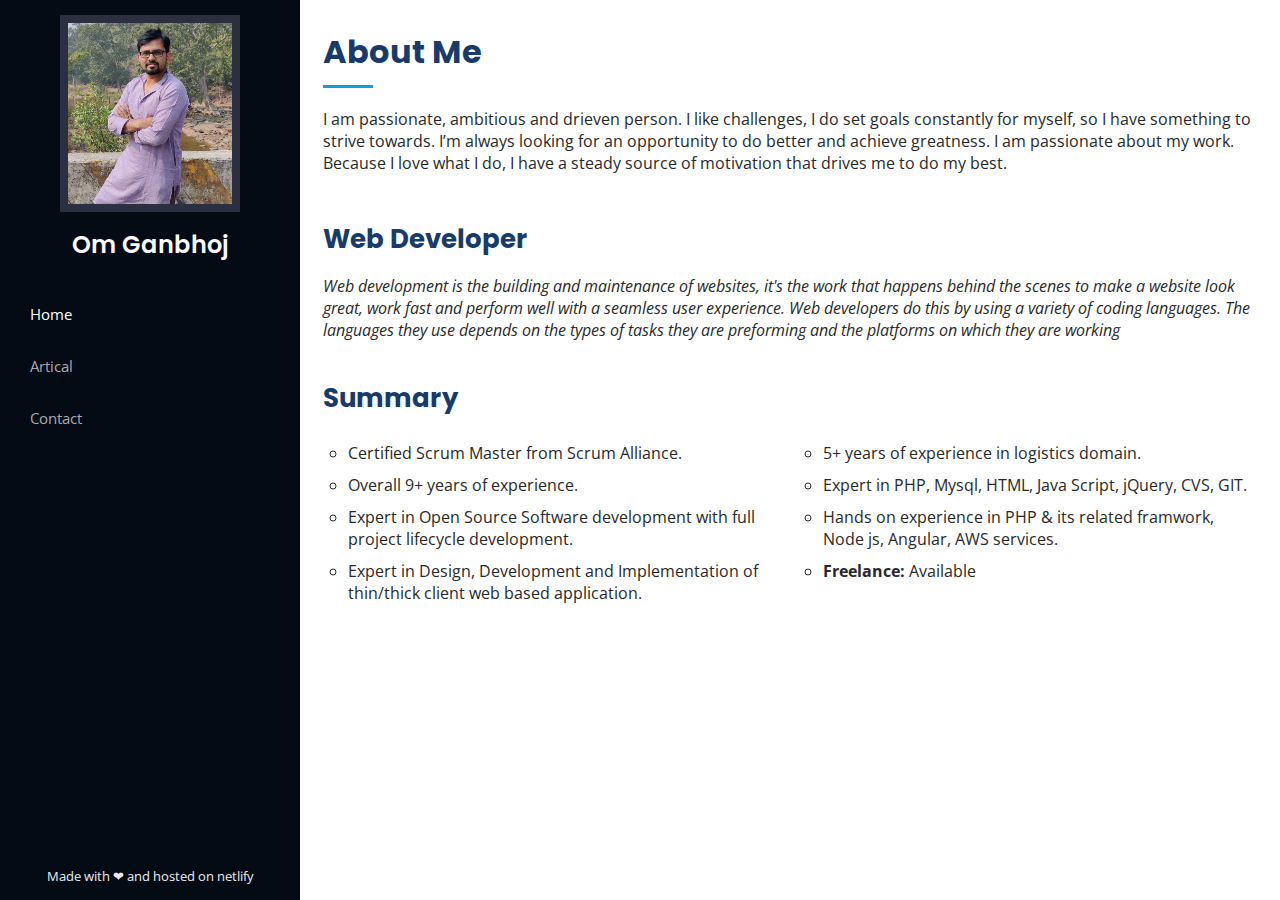
<file: index.html>
<!doctype html>
<html>

<head>
  <meta charset="UTF-8">
  <meta http-equiv="X-UA-Compatible" content="IE=edge">
  <meta name="viewport" content="width=device-width, initial-scale=1.0">
  <title>Om Ganbhoj - Home</title>
  <link rel="stylesheet" type="text/css" href="./css/main_style.css">
  <!-- Google Fonts -->
  <link rel="preconnect" href="https://fonts.gstatic.com">
  <link href="https://fonts.googleapis.com/css?family=Open+Sans:300|Raleway:300,|Poppins:300" rel="stylesheet">
</head>

<body>
  <header id="header">
    <div class="left-column">
      <div class="profile">
        <img src="./img/profile-img.jpg" alt="" class="img-profile">
        <h1 class="profile-txt">Om Ganbhoj</h1>
      </div>
      <nav class="nav-menu">
        <ul>
          <li class="active"><a href="index.html">Home</a></li>
          <li><a href="artical.html">Artical</a></li>
          <li><a href="contact.html">Contact</a></li>
        </ul>
      </nav>
    </div>
  </header>
  <main id="main">
    <section id="about" class="about">
      <div class="container">
        <div class="about-title">
          <h2>About Me</h2>
          <p>I am passionate, ambitious and drieven person. I like challenges, I do set goals constantly for myself, so
            I have
            something to strive towards. I’m always looking for an opportunity to do better and achieve greatness. I am
            passionate
            about my work. Because I love what I do, I have a steady source of motivation that drives me to do my best.
          </p>
        </div>
        <div class="content">
          <h3>Web Developer</h3>
          <p class="font-italic">
            Web development is the building and maintenance of websites, it's the work that happens behind the scenes to
            make a
            website look great, work fast and perform well with a seamless user experience. Web developers do this by
            using a variety of coding languages. The languages they use depends on the types of tasks they are
            preforming and the platforms on which they are working
          </p>
        </div>
        <br>
        <div class="row content">
          <h3>Summary</h3>
        </div>

        <div class="row content">
          <div class="col-6">
            <ul>
              <li>Certified Scrum Master from Scrum Alliance.</li>
              <li>Overall 9+ years of experience.</li>
              <li>Expert in Open Source Software development with full project lifecycle development.</li>
              <li>Expert in Design, Development and Implementation of thin/thick client web based application.</li>
            </ul>
          </div>
          <div class="col-6">
            <ul>
              <li>5+ years of experience in logistics domain.</li>
              <li>Expert in PHP, Mysql, HTML, Java Script, jQuery, CVS, GIT.</li>
              <li>Hands on experience in PHP & its related framwork, Node js, Angular, AWS services.</li>
              <li><strong>Freelance:</strong> Available</li>
            </ul>
          </div>
        </div>

      </div>
    </section>
  </main>

  <footer id="footer">
    <div class="container">
      <div class="footer-txt">
        Made with ❤ and hosted on netlify
      </div>
    </div>
  </footer>

</body>

</html>
</file>
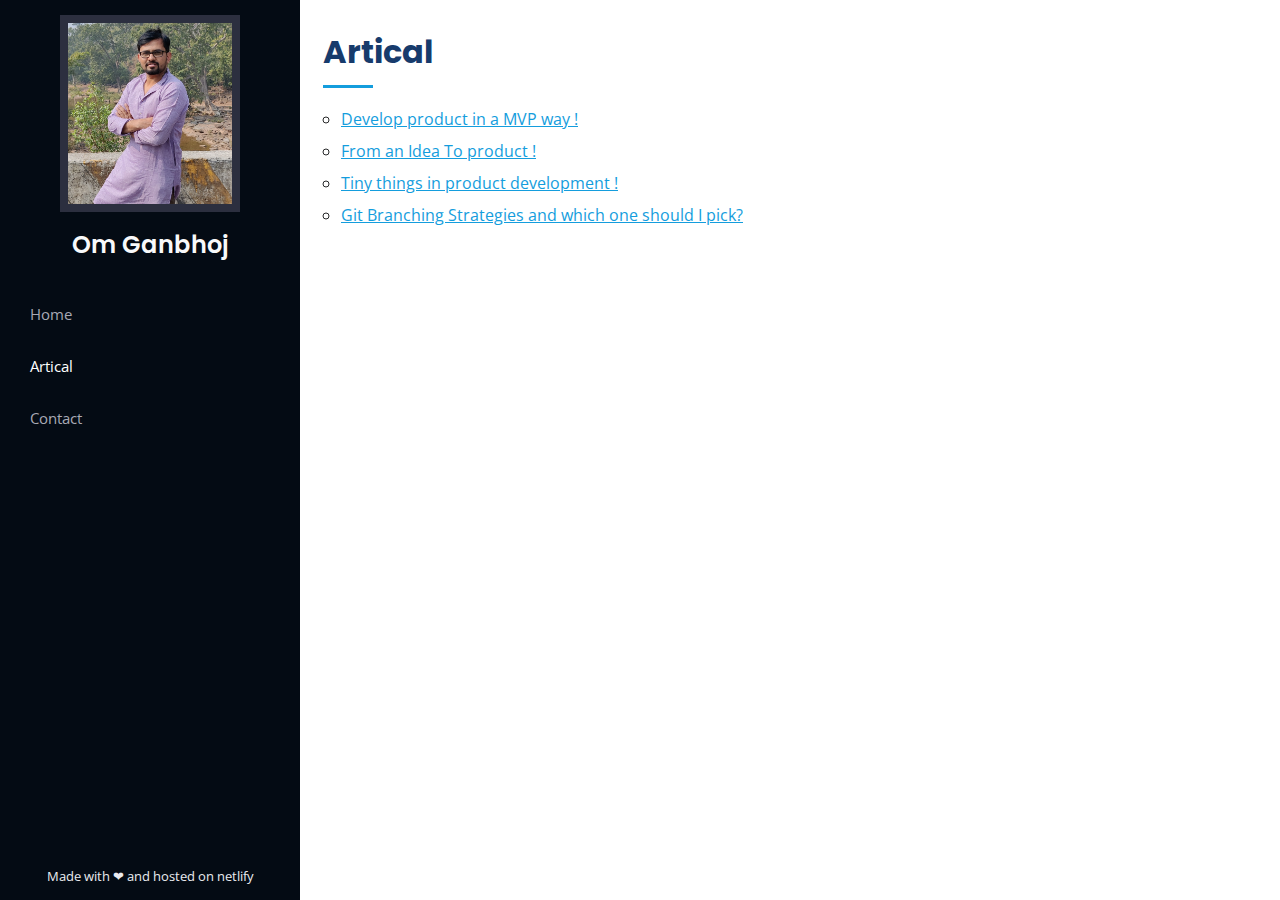
<file: artical.html>
<!doctype html>
<html>

<head>
  <meta charset="UTF-8">
  <meta http-equiv="X-UA-Compatible" content="IE=edge">
  <meta name="viewport" content="width=device-width, initial-scale=1.0">
  <title>Om Ganbhoj - Home</title>
  <link rel="stylesheet" type="text/css" href="./css/main_style.css">
  <!-- Google Fonts -->
  <link rel="preconnect" href="https://fonts.gstatic.com">
  <link href="https://fonts.googleapis.com/css?family=Open+Sans:300|Raleway:300,|Poppins:300" rel="stylesheet">
</head>

<body>
  <header id="header">
    <div class="left-column">
      <div class="profile">
        <img src="./img/profile-img.jpg" alt="" class="img-profile">
        <h1 class="profile-txt">Om Ganbhoj</h1>
      </div>
      <nav class="nav-menu">
        <ul>
          <li><a href="index.html">Home</a></li>
          <li class="active"><a href="artical.html">Artical</a></li>
          <li><a href="contact.html">Contact</a></li>
        </ul>
      </nav>
    </div>
  </header>
  <main id="main">
    <section id="artical" class="about">
      <div class="container">
        <div class="about-title content">
          <h2>Artical</h2>
          <ul style="padding-left: 18px;">
            <li><a
                href="https://medium.com/@bhaskarpathak007/develop-product-in-a-mvp-way-702a7b058f8e?sk=da4035d8de03ea08c518d7cba56a07dc">Develop
                product in a MVP way !</a> </li>
            <li> <a
                href="https://medium.com/@bhaskarpathak007/from-an-idea-to-product-3568dd1d2644?sk=e75a3a2e6aa411040b929c7ebd22282c">From
                an Idea To product !</a> </li>
            <li> <a href="https://medium.com/@bhaskarpathak007/tiny-things-in-product-development-c24f6c37f490">Tiny
                things in product development !</a> </li>
            <li> <a
                href="https://medium.com/@bhaskarpathak007/git-branching-strategies-and-which-one-should-i-pick-6d46b814d7f0?sk=6c36ad8aefd7e54529bd6dc15356777a">Git
                Branching Strategies and which one should I pick?
              </a> </li>
          </ul>
        </div>
      </div>
    </section>

  </main>

  <footer id="footer">
    <div class="container">
      <div class="footer-txt">
        Made with ❤ and hosted on netlify
      </div>
    </div>
  </footer>

</body>

</html>
</file>
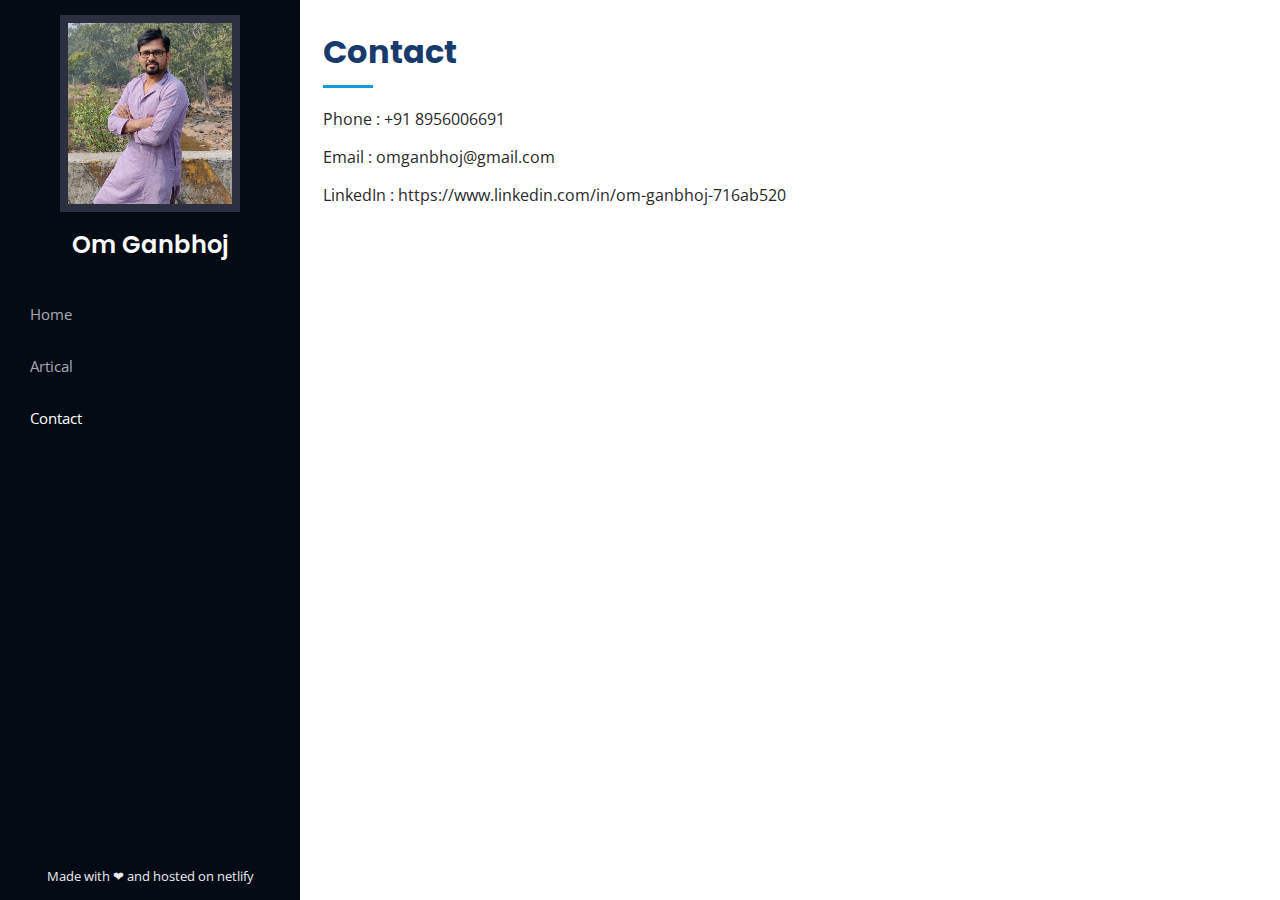
<file: contact.html>
<!doctype html>
<html>

<head>
  <meta charset="UTF-8">
  <meta http-equiv="X-UA-Compatible" content="IE=edge">
  <meta name="viewport" content="width=device-width, initial-scale=1.0">
  <title>Om Ganbhoj - Home</title>
  <link rel="stylesheet" type="text/css" href="./css/main_style.css">
  <!-- Google Fonts -->
  <link rel="preconnect" href="https://fonts.gstatic.com">
  <link href="https://fonts.googleapis.com/css?family=Open+Sans:300|Raleway:300,|Poppins:300" rel="stylesheet">
</head>

<body>
  <header id="header">
    <div class="left-column">
      <div class="profile">
        <img src="./img/profile-img.jpg" alt="" class="img-profile">
        <h1 class="profile-txt">Om Ganbhoj</h1>
      </div>
      <nav class="nav-menu">
        <ul>
          <li><a href="index.html">Home</a></li>
          <li><a href="artical.html">Artical</a></li>
          <li class="active"><a href="contact.html">Contact</a></li>
        </ul>
      </nav>
    </div>
  </header>
  <main id="main">
    <section id="contact" class="about">
      <div class="container">
        <div class="about-title">
          <h2>Contact</h2>
          <p>Phone : +91 8956006691</p>
          <p>Email : omganbhoj@gmail.com</p>
          <p>LinkedIn : https://www.linkedin.com/in/om-ganbhoj-716ab520</p>
        </div>
      </div>
    </section>
  </main>

  <footer id="footer">
    <div class="container">
      <div class="footer-txt">
        Made with ❤ and hosted on netlify
      </div>
    </div>
  </footer>

</body>

</html>
</file>
<file: css/main_style.css>
*,
*::before,
*::after {
  box-sizing: border-box;
}

body {
  font-family: "Open Sans", sans-serif;
  color: #272829;
}

a {
  color: #149ddd;
}

a:hover {
  color: #37b3ed;
  text-decoration: none;
}

h1, h2, h3, h4, h5, h6 {
  font-family: "Poppins", sans-serif;
}

#header {
  position: fixed;
  top: 0;
  left: 0;
  bottom: 0;
  width: 300px;
  transition: all ease-in-out 0.5s;
  z-index: 9997;
  transition: all 0.5s;
  padding: 0 15px;
  background: #040b14;
  overflow-y: auto;
}

#header .left-column { 
    display: flex!important; 
    flex-direction: column!important;
}

#header .profile .img-profile {
  margin: 15px auto;
  display: block;
  width: 180px;
  border: 8px solid #2c2f3f;
}

#header .profile h1 {
  font-size: 24px;
  margin: 0;
  padding: 0;
  font-weight: 600;
  -moz-text-align-last: center;
  text-align-last: center;
  font-family: "Poppins", sans-serif;
} 

#header .profile .profile-txt {
    color: #f8f9fa!important;
}

.nav-menu * { 
  margin: 0;
  padding: 0;
  list-style: none;
}

.nav-menu {
   display: block;
   padding-top: 30px;
} 

.nav-menu > ul > li {
  position: relative;
  white-space: nowrap;
}

.nav-menu a {
  display: flex;
  text-decoration: none;
  align-items: center;
  color: #a8a9b4;
  padding: 12px 15px;
  margin-bottom: 8px;
  transition: 0.3s;
  font-size: 15px;
}

.nav-menu a:hover, .nav-menu .active > a, .nav-menu li:hover > a {
  text-decoration: none;
  color: #fff;
}


#main {
  margin-left: 300px;
}

section {
  padding: 20px 0;
  overflow: hidden;
}

.container{
    width: 100%;
    padding-right: 15px;
    padding-left: 15px;
    margin-right: auto;
    margin-left: auto;
}

.about-title {
  padding-bottom: 30px;
}

.about-title h2 {
  font-size: 32px;
  font-weight: bold;
  margin-top: 0;
  margin-bottom: 20px;
  padding-bottom: 12px;
  position: relative;
  color: #173b6c;
}

.about-title h2::after {
  content: '';
  position: absolute;
  display: block;
  width: 50px;
  height: 3px;
  background: #149ddd;
  bottom: 0;
  left: 0;
}

.row {
    display: flex;
    margin-right: -15px;    
}

.col-6{
    width: 50%;
    max-width: 50%;
    position: relative;    
    padding-right: 15px;
    padding-left: 15px;
}

.font-italic {
    font-style: italic!important;
}

.about .content h3 {
  font-weight: 700;
  font-size: 26px;
  color: #173b6c;
  margin-top: 0;
  margin-bottom: .5rem;
}

.about .content ul {
  list-style: circle;
  padding-left: 10px;
}

.about .content ul li {
  padding-bottom: 10px;
}

#footer {
  padding: 15px;
  color: #f4f6fd;
  font-size: 14px;
  position: fixed;
  left: 0;
  bottom: 0;
  width: 300px;
  z-index: 9999;
  background: #040b14;
}


#footer .footer-txt {
  padding-top: 5px;
  text-align: center;
  font-size: 13px;
  color: #eaebf0;
}
</file>
